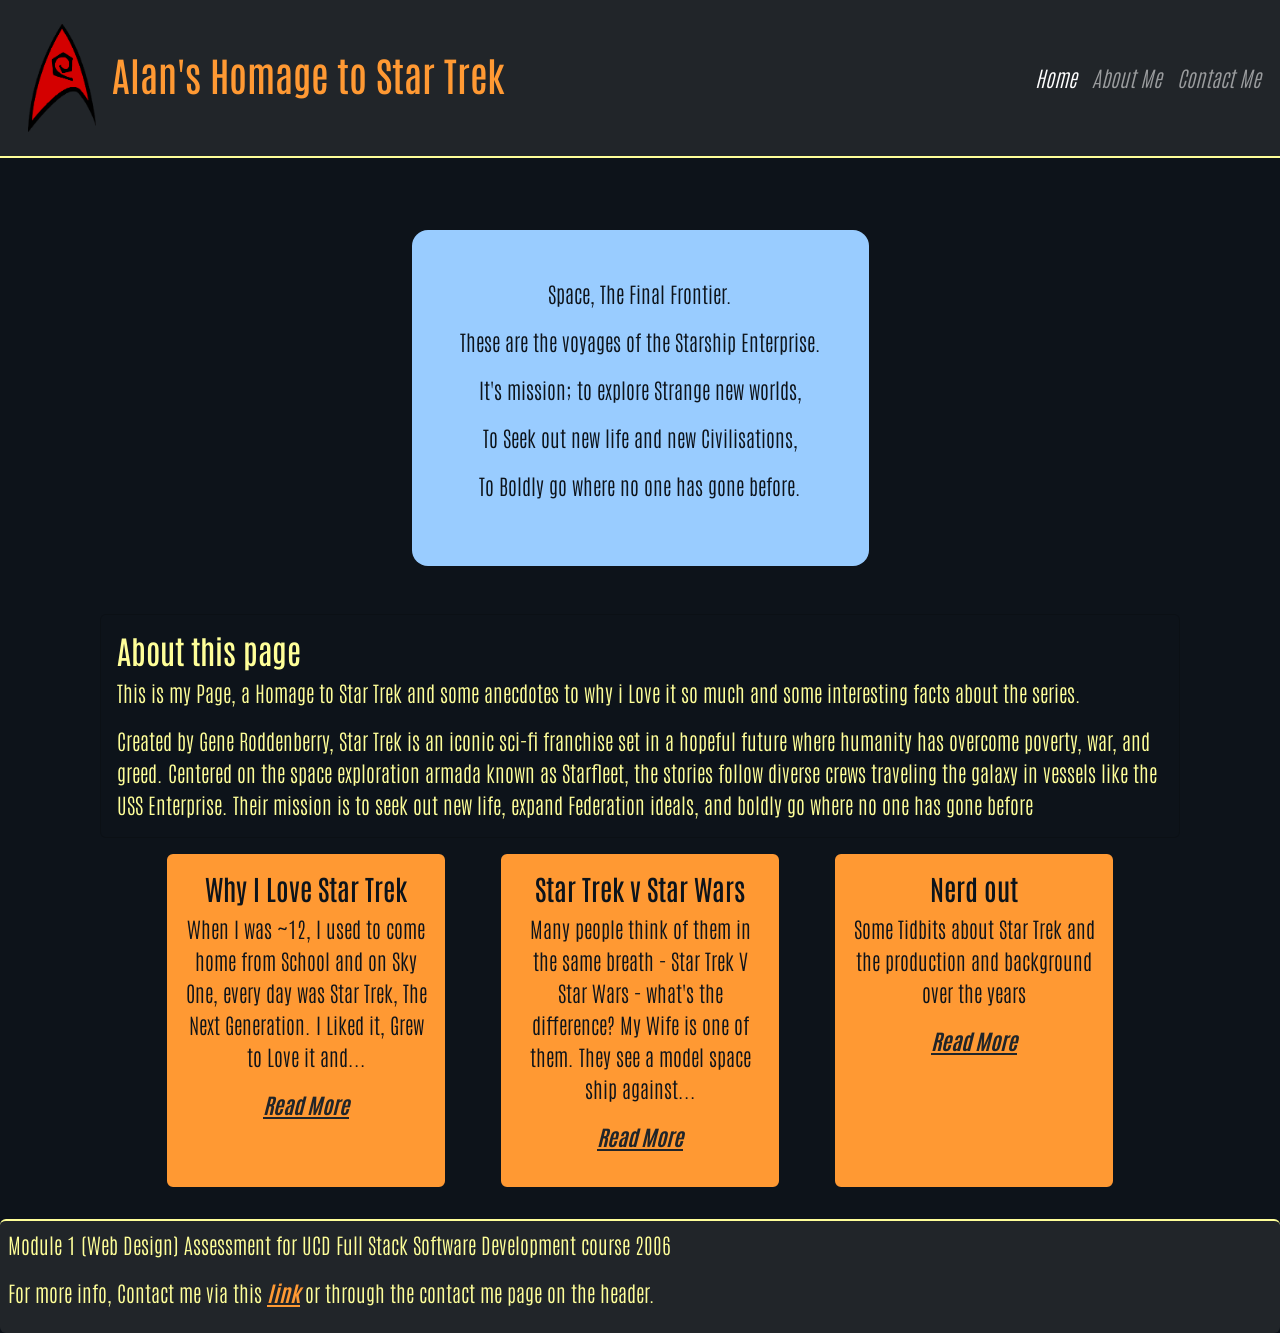
<file: index.html>
<!DOCTYPE html>
<html lang="en">
<head>
    <meta charset="UTF-8">
    <meta name="viewport" content="width=device-width, initial-scale=1.0">
    <meta name="description" content="Home page for Alans Star Trek Homage">
    <title>Alans Homage to Star Trek - Home Page</title>
    <link
      href="https://cdn.jsdelivr.net/npm/bootstrap@5.3.3/dist/css/bootstrap.min.css"
      rel="stylesheet">
    <link href="css/style.css" rel="stylesheet">
</head>
<body>
  <nav class="navbar navbar-expand-lg navbar-dark bg-dark mb-4">
    <div class="container-fluid">
      <a href="index.html">
        <img src="images/Logo.png" alt="Starfleet Engineering Logo" class="headerLogo p-3">
      </a>
      <h1 class="headerTitle">Alan's Homage to Star Trek</h1>
      <button type="button" 
        class="navbar-toggler"
        data-bs-toggle="collapse"
        data-bs-target="#headerNavbar"
        aria-label="Navigation"
        >
        <span class="navbar-toggler-icon"></span>
      </button>
      <div class="collapse navbar-collapse" id="headerNavbar">
        <ul class="navbar-nav ms-auto">
          <li class="nav-item">
            <a class="nav-link active" href="#">Home</a>
          </li>
          <li class="nav-item">
            <a class="nav-link" href="about-me.html">About Me</a>
          </li>
          <li class="nav-item">
            <a class="nav-link" href="contact.html">Contact Me</a>
          </li>
        </ul>
      </div>
    </div>
  </nav>
  <main>
    <!-- This is the Title / Intro Card at the top -->
    <header class="d-flex justify-content-center p-5">
      <div class="text-center rounded-4 p-5 align-center introCard">
        <p>Space, The Final Frontier.</p>
        <p>These are the voyages of the Starship Enterprise.</p>
        <p>It's mission; to explore Strange new worlds,</p>
        <p>To Seek out new life and new Civilisations,</p>
        <p>To Boldly go where no one has gone before.</p>
      </div>
    </header>

    <!-- This is the about part-->
    <section class="d-flex justify-content-center mx-5">
      <div class="card text-start rounded d-block aboutBlock">
        <div class="card-body">
          <h2 class="card-title">About this page</h2>
          <p class="card-text">This is my Page, a Homage to Star Trek and some anecdotes to why i Love it so much and some interesting facts about the series.</p>
          <p class="card-text">Created by Gene Roddenberry, Star Trek is an iconic sci-fi franchise set in a hopeful future where humanity has overcome poverty, war, and greed. Centered on the space exploration armada known as Starfleet, the stories follow diverse crews traveling the galaxy in vessels like the USS Enterprise. Their mission is to seek out new life, expand Federation ideals, and boldly go where no one has gone before</p>
        </div>
      </div>
    </section>

    <!-- Card Section-->
    <section class="mx-5 overflow-hidden">
      <div class="row justify-content-center"> <!-- Row Div-->
        <div class="col-md-3 m-3"> <!-- Col Div -->
          <div class="rounded p-3 text-center h-100 linkCard"> <!-- Card Div-->
            <h3>Why I Love Star Trek</h3>
            <p>
              When I was ~12, I used to come home from School and on Sky One, every day was Star Trek, The Next Generation.
              I Liked it, Grew to Love it and...
            </p>
            <p>
              <a href="card1-Why-I-Love-Star-Trek.html">Read More</a>
            </p>
          </div>
        </div>
        <div class="col-md-3 m-3"> <!-- Col Div -->
          <div class="rounded p-3 text-center h-100 linkCard"> <!-- Card Div-->
            <h3>Star Trek v Star Wars</h3>
            <p>
              Many people think of them in the same breath - Star Trek V Star Wars - what's the difference?  My Wife is one of them.  They see a model space ship against...
            </p>
            <p>
              <a href="card2-StarTrek-v-StarWars.html">Read More</a>
            </p>
          </div>
        </div>
        <div class="col-md-3 m-3"> <!-- Col Div -->
          <div class="rounded p-3 text-center h-100 linkCard"> <!-- Card Div-->
            <h3>Nerd out</h3>
            <p>Some Tidbits about Star Trek and the production and background over the years</p>
            <p>
              <a href="card3-NerdOut.html">Read More</a>
            </p>
          </div>
        </div>
      </div>
    </section>
  </main>
  <footer class="bg-dark rounded p-2 mt-3">
    <p>Module 1 (Web Design) Assessment for UCD Full Stack Software Development course 2006</p>
    <p>For more info, Contact me via this <a href="mailto:alan.pm.curley+ucd@gmail.com" class="footerLink">link</a> or through the <span>contact me</span> page on the header.</p>
  </footer>
  <!-- Bootstrap JS Bundle (required for navbar toggle) -->
  <script src="https://cdn.jsdelivr.net/npm/bootstrap@5.3.3/dist/js/bootstrap.bundle.min.js"></script>
</body>
</html>
</file>
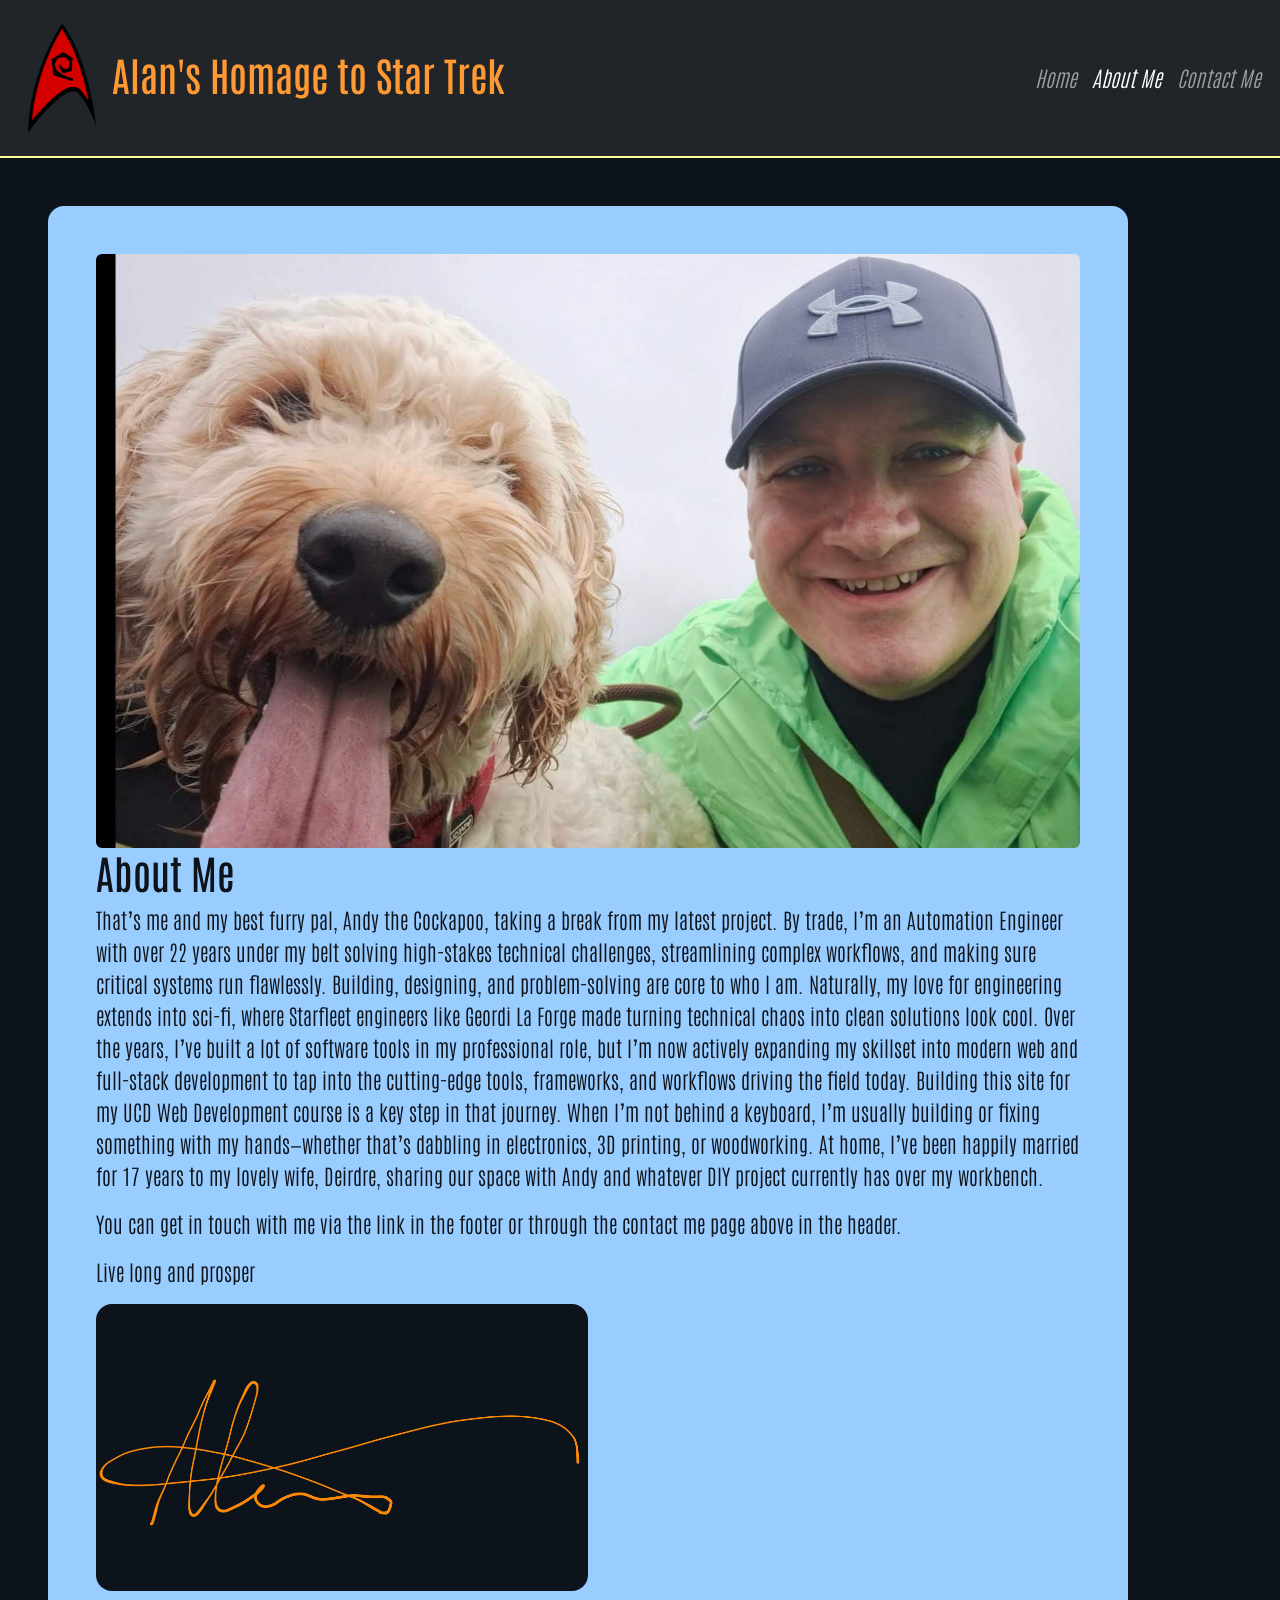
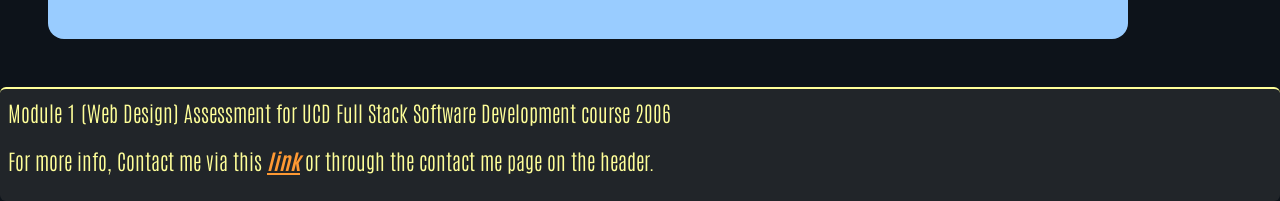
<file: about-me.html>
<!DOCTYPE html>
<html lang="en">
<head>
    <meta charset="UTF-8">
    <meta name="viewport" content="width=device-width, initial-scale=1.0">
    <meta name="description" content="About me section for Alans Star Trek Homage">
    <title>Alans Homage to Star Trek - About Me</title>
    <link
      href="https://cdn.jsdelivr.net/npm/bootstrap@5.3.3/dist/css/bootstrap.min.css"
      rel="stylesheet">
    <link href="css/style.css" rel="stylesheet">
</head>
<body>
<nav class="navbar navbar-expand-lg navbar-dark bg-dark mb-4">
  <div class="container-fluid">
    <a href="index.html">
        <img src="images/Logo.png" alt="Starfleet Engineering Logo" class="headerLogo p-3">
    </a>
    <h1 class="headerTitle">Alan's Homage to Star Trek</h1>
    <button type="button" 
        class="navbar-toggler"
        data-bs-toggle="collapse"
        data-bs-target="#headerNavbar"
        aria-label="Navigation"
        >
        <span class="navbar-toggler-icon"></span>
    </button>
    <div class="collapse navbar-collapse" id="headerNavbar">
      <ul class="navbar-nav ms-auto">
        <li class="nav-item">
          <a class="nav-link" href="index.html">Home</a>
        </li>
        <li class="nav-item">
          <a class="nav-link active" href="#">About Me</a>
        </li>
        <li class="nav-item">
          <a class="nav-link" href="contact.html">Contact Me</a>
        </li>
      </ul>
    </div>
  </div>
</nav>
  <main>
    <article>
        <div class="rounded-4 introCard p-5 m-5">
            <img class="img-fluid rounded" src="images/Alan-n-Andy.jpg" alt="Me with my Fluffy Buddy Andy">
            <h1>About Me</h1>
            <p>
                That’s me and my best furry pal, Andy the Cockapoo, taking a break from my latest project.
                By trade, I’m an Automation Engineer with over 22 years under my belt solving high-stakes technical challenges, streamlining complex workflows, and making sure critical systems run flawlessly. Building, designing, and problem-solving are core to who I am. Naturally, my love for engineering extends into sci-fi, where Starfleet engineers like Geordi La Forge made turning technical chaos into clean solutions look cool.
                Over the years, I’ve built a lot of software tools in my professional role, but I’m now actively expanding my skillset into modern web and full-stack development to tap into the cutting-edge tools, frameworks, and workflows driving the field today. Building this site for my UCD Web Development course is a key step in that journey.
                When I’m not behind a keyboard, I’m usually building or fixing something with my hands—whether that’s dabbling in electronics, 3D printing, or woodworking. At home, I’ve been happily married for 17 years to my lovely wife, Deirdre, sharing our space with Andy and whatever DIY project currently has over my workbench.
            </p>
            <p>You can get in touch with me via the link in the footer or through the contact me page above in the header.</p>
            <p>Live long and prosper</p>
            <img src="images/Alan-signature.jpg" class="w-50 rounded-4" alt="Hand Written Alan for a Personal Touch">
        </div>
    </article>
  </main>
  <footer class="bg-dark rounded p-2 mt-3">
    <p>Module 1 (Web Design) Assessment for UCD Full Stack Software Development course 2006</p>
    <p>For more info, Contact me via this <a href="mailto:alan.pm.curley+ucd@gmail.com" class="footerLink">link</a> or through the <span>contact me</span> page on the header.</p>
  </footer>
  <!-- Bootstrap JS Bundle (required for navbar toggle) -->
  <script src="https://cdn.jsdelivr.net/npm/bootstrap@5.3.3/dist/js/bootstrap.bundle.min.js"></script>
</body>
</html>
</file>
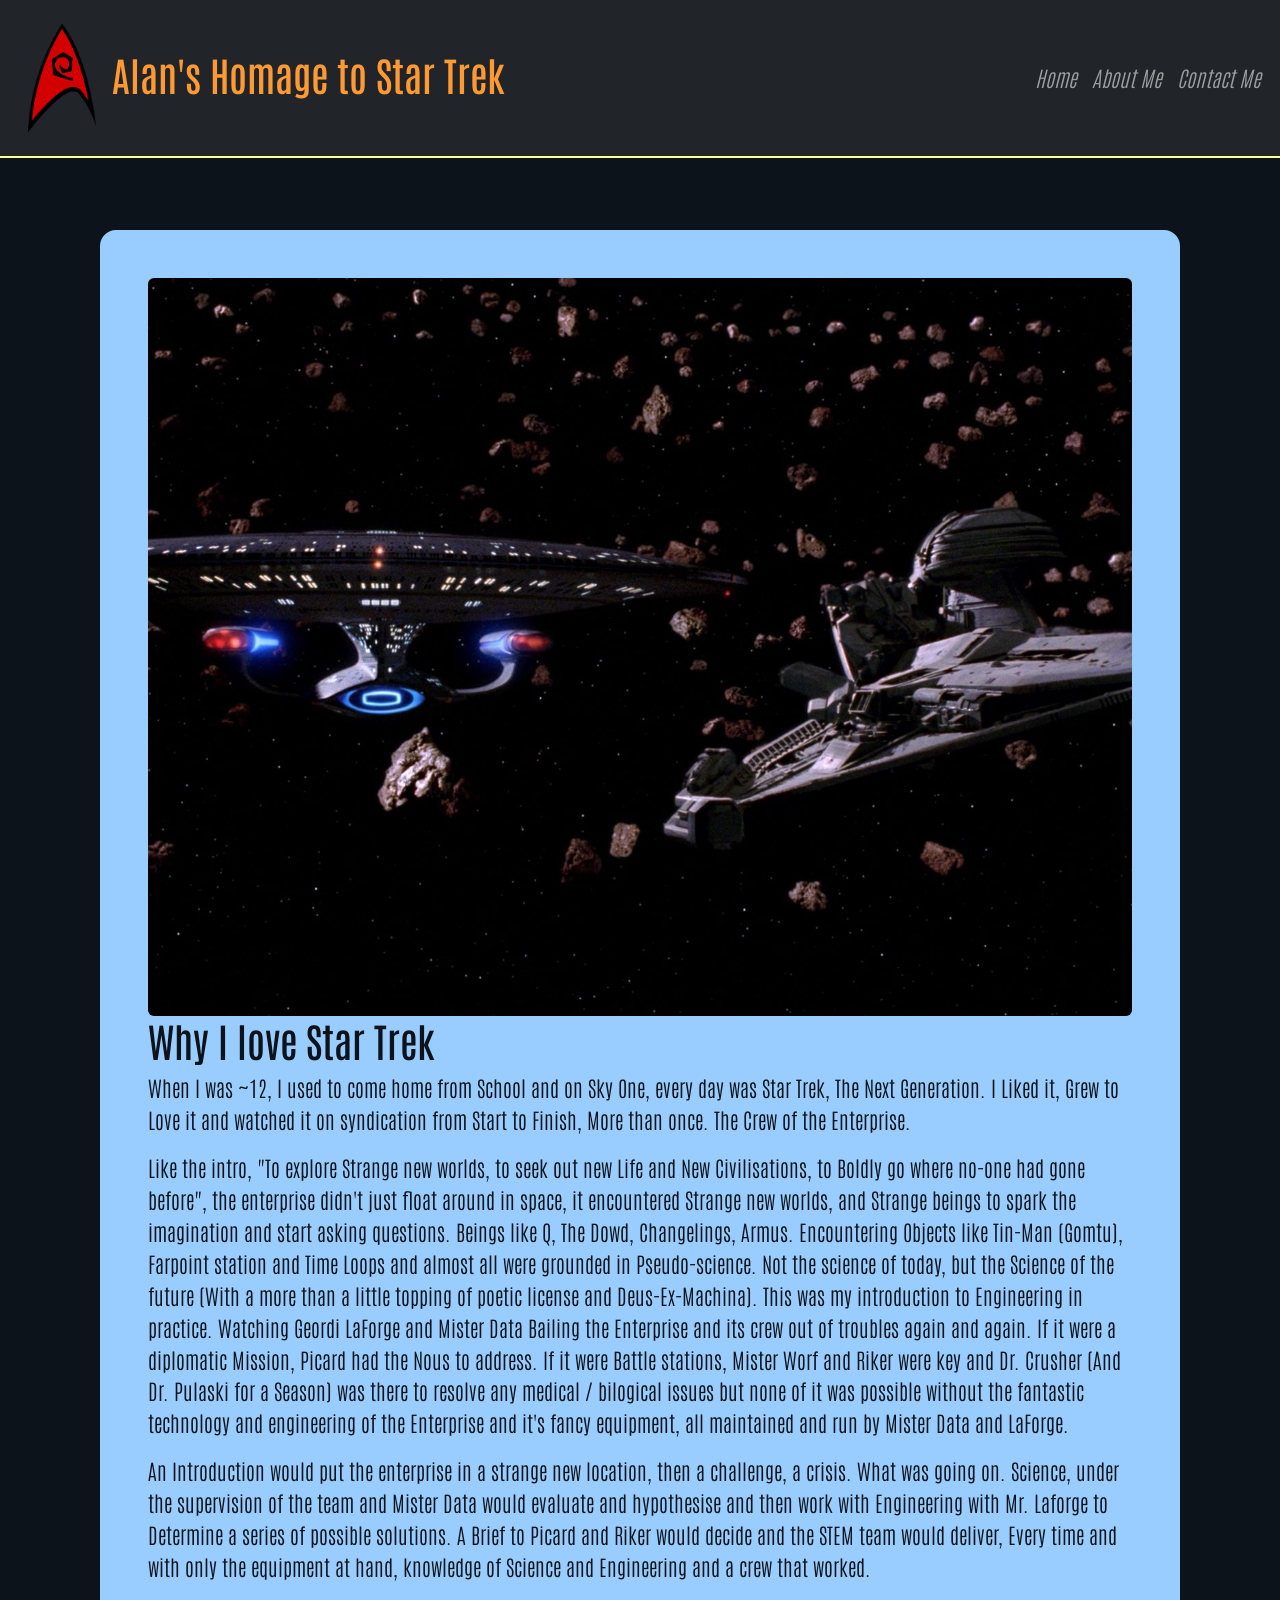
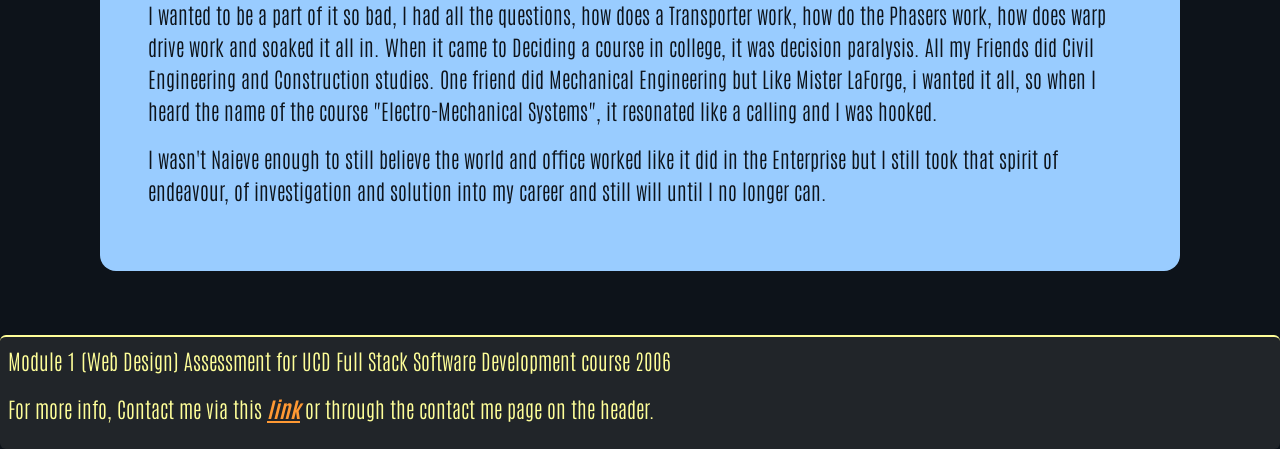
<file: card1-Why-I-Love-Star-Trek.html>
<!DOCTYPE html>
<html lang="en">
<head>
    <meta charset="UTF-8">
    <meta name="viewport" content="width=device-width, initial-scale=1.0">
    <meta name="description" content="Why i Love Star Trek section for Alans Star Trek Homage">
    <title>Alans Homage to Star Trek - Why I love Star Trek</title>
    <link
      href="https://cdn.jsdelivr.net/npm/bootstrap@5.3.3/dist/css/bootstrap.min.css"
      rel="stylesheet">
    <link href="css/style.css" rel="stylesheet">
</head>
<body>
<nav class="navbar navbar-expand-lg navbar-dark bg-dark mb-4">
  <div class="container-fluid">
    <a href="index.html">
        <img src="images/Logo.png" alt="Starfleet Engineering Logo" class="headerLogo p-3">
    </a>
    <h1 class="headerTitle">Alan's Homage to Star Trek</h1>
    <button type="button" 
      class="navbar-toggler"
      data-bs-toggle="collapse"
      data-bs-target="#headerNavbar"
      aria-label="Navigation"
      >
      <span class="navbar-toggler-icon"></span>
    </button>
    <div class="collapse navbar-collapse" id="headerNavbar">
      <ul class="navbar-nav ms-auto">
        <li class="nav-item">
          <a class="nav-link" href="index.html">Home</a>
        </li>
        <li class="nav-item">
          <a class="nav-link" href="about-me.html">About Me</a>
        </li>
        <li class="nav-item">
          <a class="nav-link" href="contact.html">Contact Me</a>
        </li>
      </ul>
    </div>
  </div>
</nav>
  <main>
    <article class="d-flex justify-content-center">
      <div class="rounded-4 introCard p-5 m-5">
        <img class="img-fluid rounded" src="images/TNG-S3E6-55.jpg" alt="enterprise over promellian vessel">
        <h1>Why I love Star Trek</h1>
        <p>
            When I was ~12, I used to come home from School and on Sky One, every day was Star Trek, The Next Generation.
            I Liked it, Grew to Love it and watched it on syndication from Start to Finish, More than once.
            The Crew of the Enterprise.
        </p>
        <p>
            Like the intro, "To explore Strange new worlds, to seek out new Life and New Civilisations, to Boldly go where no-one had gone before", the enterprise didn't just float around in space, it encountered Strange new worlds, and Strange beings to spark the imagination and start asking questions.
            Beings like Q, The Dowd, Changelings, Armus.  Encountering Objects like Tin-Man (Gomtu), Farpoint station and Time Loops and almost all were grounded in Pseudo-science.  Not the science of today, but the Science of the future (With a more than a little topping of poetic license and Deus-Ex-Machina).
            This was my introduction to Engineering in practice. Watching Geordi LaForge and Mister Data Bailing the Enterprise and its crew out of troubles again and again.
            If it were a diplomatic Mission, Picard had the Nous to address.  If it were Battle stations, Mister Worf and Riker were key and Dr. Crusher (And Dr. Pulaski for a Season) was there to resolve any medical / bilogical issues but none of it was possible without the fantastic technology and engineering of the Enterprise and it's fancy equipment, all maintained and run by Mister Data and LaForge.</p>
        <p>
            An Introduction would put the enterprise in a strange new location, then a challenge, a crisis.  What was going on.  Science, under the supervision of the team and Mister Data would evaluate and hypothesise and then work with Engineering with Mr. Laforge to Determine a series of possible solutions.
            A Brief to Picard and Riker would decide and the STEM team would deliver, Every time and with only the equipment at hand, knowledge of Science and Engineering and a crew that worked.</p>
        <p>
            I wanted to be a part of it so bad, I had all the questions, how does a Transporter work, how do the Phasers work, how does warp drive work and soaked it all in.  When it came to Deciding a course in college, it was decision paralysis.  All my Friends did Civil Engineering and Construction studies.  One friend did Mechanical Engineering but Like Mister LaForge, i wanted it all, so when I heard the name of the course "Electro-Mechanical Systems", it resonated like a calling and I was hooked.
        </p>
        <p>
            I wasn't Naieve enough to still believe the world and office worked like it did in the Enterprise but I still took that spirit of endeavour, of investigation and solution into my career and still will until I no longer can.
        </p>
      </div>
    </article>
  </main>
  <footer class="bg-dark rounded p-2 mt-3">
    <p>Module 1 (Web Design) Assessment for UCD Full Stack Software Development course 2006</p>
    <p>For more info, Contact me via this <a href="mailto:alan.pm.curley+ucd@gmail.com" class="footerLink">link</a> or through the <span>contact me</span> page on the header.</p>
  </footer>
  <!-- Bootstrap JS Bundle (required for navbar toggle) -->
  <script src="https://cdn.jsdelivr.net/npm/bootstrap@5.3.3/dist/js/bootstrap.bundle.min.js"></script>
</body>
</html>
</file>
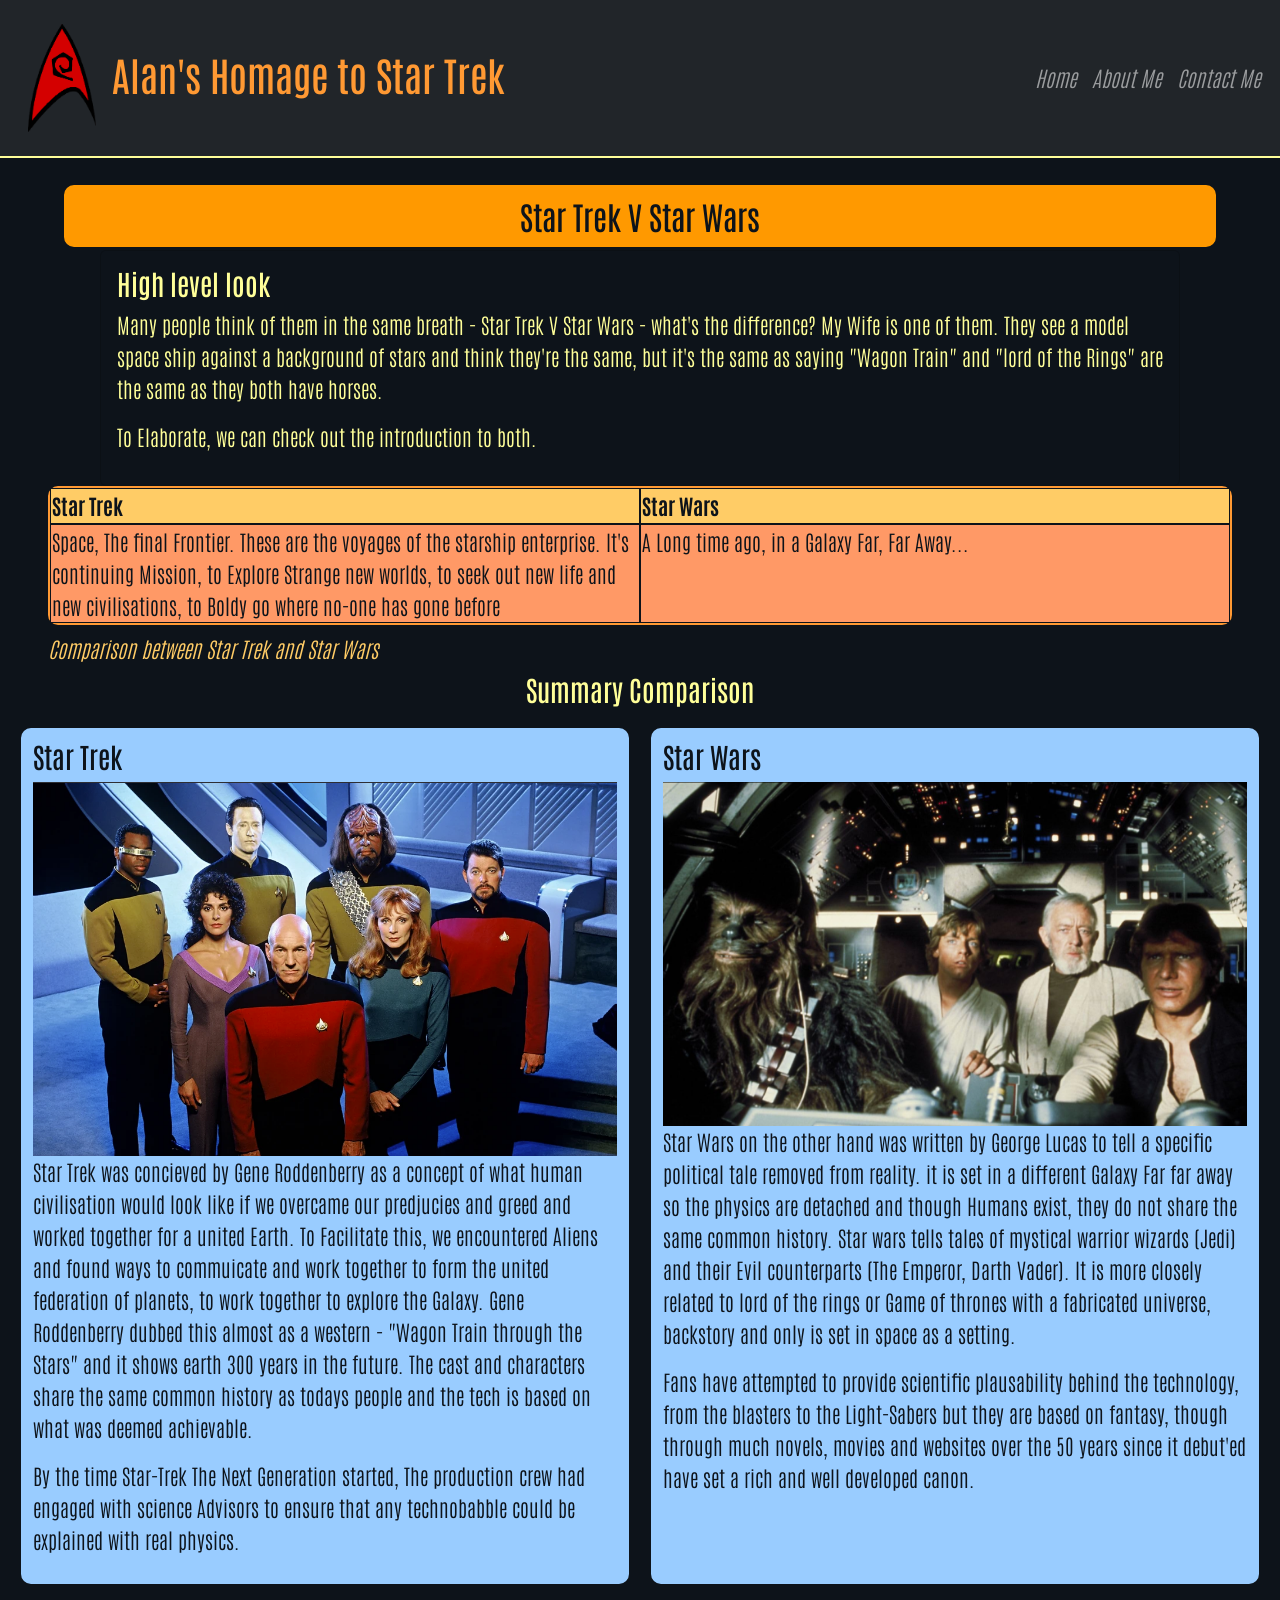
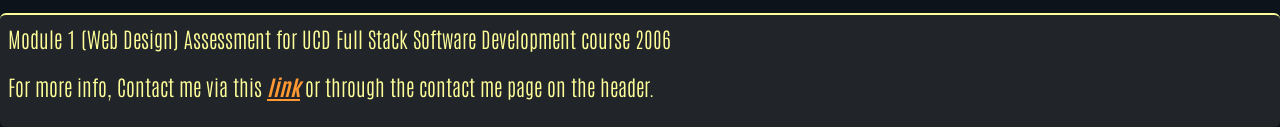
<file: card2-StarTrek-v-StarWars.html>
<!DOCTYPE html>
<html lang="en">
<head>
    <meta charset="UTF-8">
    <meta name="viewport" content="width=device-width, initial-scale=1.0">
    <meta name="description" content="Star Wars v Star Trek section for Alans Star Trek Homage">
    <title>Alans Homage to Star Trek - Star Trek v Star Wars</title>
    <link
      href="https://cdn.jsdelivr.net/npm/bootstrap@5.3.3/dist/css/bootstrap.min.css"
      rel="stylesheet">
    <link href="css/style.css" rel="stylesheet">
</head>
<body>
  <nav class="navbar navbar-expand-lg navbar-dark bg-dark mb-4">
    <div class="container-fluid">
      <a href="index.html">
        <img src="images/Logo.png" alt="Starfleet Engineering Logo" class="headerLogo p-3">
      </a>
      <h1 class="headerTitle">Alan's Homage to Star Trek</h1>
      <button type="button" 
        class="navbar-toggler"
        data-bs-toggle="collapse"
        data-bs-target="#headerNavbar"
        aria-label="Navigation"
        >
        <span class="navbar-toggler-icon"></span>
      </button>
      <div class="collapse navbar-collapse" id="headerNavbar">
        <ul class="navbar-nav ms-auto">
          <li class="nav-item">
            <a class="nav-link" href="index.html">Home</a>
          </li>
          <li class="nav-item">
            <a class="nav-link" href="about-me.html">About Me</a>
          </li>
          <li class="nav-item">
            <a class="nav-link" href="contact.html">Contact Me</a>
          </li>
        </ul>
      </div>
    </div>
  </nav>
  <main>
    <!-- The Lecturer delivering the live sessions (Yoni Lavi https://github.com/yoniLavi) had recommended that we practice Flex and/or Grid
     as part of this assessment.  It was afterwards, we noticed the requirements for this was updated to remove Flex and CSS Grid references 
     so I am keeping this section as a Flex layout for practice and to display knowledge of the topic
     Alan Curley
     2026-07-22  -->
    <article>
      <div class="d-flex justify-content-center">
        <h2 class="articleheader">Star Trek V Star Wars</h2>
      </div>
      <section class="mx-5">
        <div class="d-flex justify-content-center">
          <div class="card text-start rounded d-block aboutBlock">
            <div class="card-body">
              <h3>High level look</h3>
              <p>
                  Many people think of them in the same breath - Star Trek V Star Wars - what's the difference?  My Wife is one of them.  They see a model space ship against a background of stars and think they're the same, but it's the same as saying "Wagon Train" and "lord of the Rings" are the same as they both have horses.
              </p>
              <p>
                To Elaborate, we can check out the introduction to both.
              </p>
            </div>
          </div>
        </div>
        <table>
            <caption>
                Comparison between Star Trek and Star Wars
            </caption>
            <thead>
                <tr>
                    <th scope="col">Star Trek</th>
                    <th scope="col">Star Wars</th>
                </tr>
            </thead>
            <tbody>
            <tr>
              <td>Space, The final Frontier. These are the voyages of the starship enterprise. It's continuing Mission, to Explore Strange new worlds, to seek out new life and new civilisations, to Boldy go where no-one has gone before</td>
              <td>A Long time ago, in a Galaxy Far, Far Away...</td>
            </tr>
            </tbody>
        </table>
      </section>
      <section class=" mx-2">
        <div class="d-flex justify-content-center">
          <h3>Summary Comparison</h3>
        </div>
        <div class="comparison">
          <div class="compareCard">
            <h3>Star Trek</h3>
            <img src="images/TNG-Crew.png" alt="Star Trek The Next Generation Crew - Heroes" class="compareImage">
            <p>
              Star Trek was concieved by Gene Roddenberry as a concept of what human civilisation would look like if we overcame our predjucies and greed and worked together for a united Earth. To Facilitate this, we encountered Aliens and found ways to commuicate and work together to form the united federation of planets, to work together to explore the Galaxy.
              Gene Roddenberry dubbed this almost as a western - "Wagon Train through the Stars" and it shows earth 300 years in the future. The cast and characters share the same common history as todays people and the tech is based on what was deemed achievable.
            </p>
            <p>
                By the time Star-Trek The Next Generation started, The production crew had engaged with science Advisors to ensure that any technobabble could be explained with real physics.
            </p>
          </div>
          <div class="compareCard">
            <h3>Star Wars</h3>
            <img src="images/millenium-falcon-crew.png" alt="Star Wars millenium falcon crew - Cowboys" class="compareImage">
            <p>
              Star Wars on the other hand was written by George Lucas to tell a specific political tale removed from reality. it is set in a different Galaxy Far far away so the physics are detached and though Humans exist, they do not share the same common history. Star wars tells tales of mystical warrior wizards (Jedi) and their Evil counterparts (The Emperor, Darth Vader).
              It is more closely related to lord of the rings or Game of thrones with a fabricated universe, backstory and only is set in space as a setting.
            </p>
            <p>
                Fans have attempted to provide scientific plausability behind the technology, from the blasters to the Light-Sabers but they are based on fantasy, though through much novels, movies and websites over the 50 years since it debut'ed have set a rich and well developed canon.
            </p>
          </div>
        </div>
      </section>
    </article>

  </main>
  <footer class="bg-dark rounded p-2 mt-3">
    <p>Module 1 (Web Design) Assessment for UCD Full Stack Software Development course 2006</p>
    <p>For more info, Contact me via this <a href="mailto:alan.pm.curley+ucd@gmail.com" class="footerLink">link</a> or through the <span>contact me</span> page on the header.</p>
  </footer>
  <!-- Bootstrap JS Bundle (required for navbar toggle) -->
  <script src="https://cdn.jsdelivr.net/npm/bootstrap@5.3.3/dist/js/bootstrap.bundle.min.js"></script>
</body>
</html>
</file>
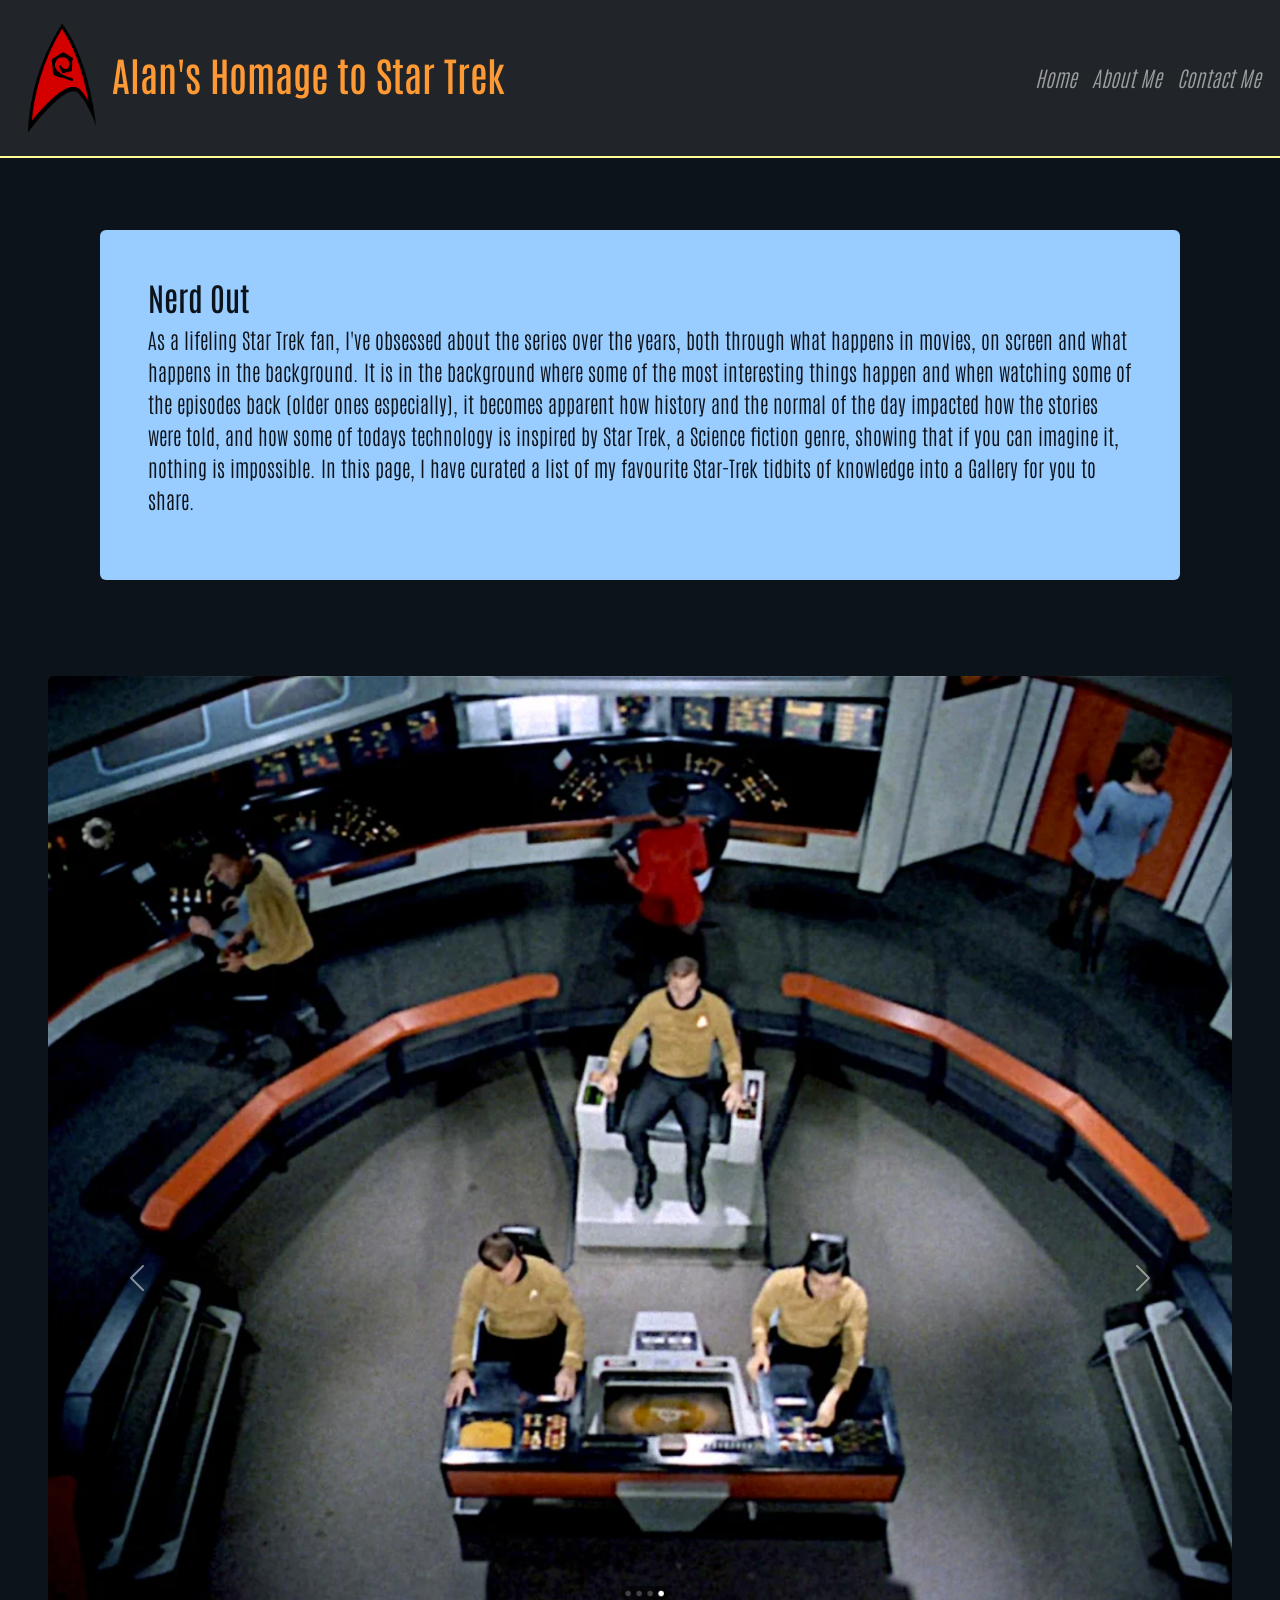
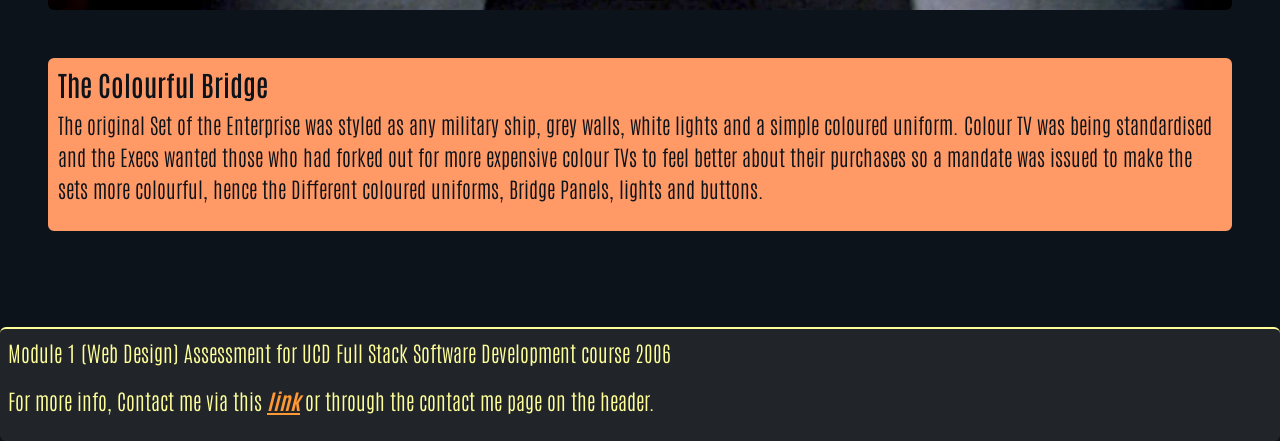
<file: card3-NerdOut.html>
<!DOCTYPE html>
<html lang="en">
<head>
    <meta charset="UTF-8">
    <meta name="viewport" content="width=device-width, initial-scale=1.0">
    <meta name="description" content="Nerd out, collestion of tidbits section for Alans Star Trek Homage">
    <title>Alans Homage to Star Trek - Nerd out</title>
    <link
      href="https://cdn.jsdelivr.net/npm/bootstrap@5.3.3/dist/css/bootstrap.min.css"
      rel="stylesheet">
    <link href="css/style.css" rel="stylesheet">
</head>
<body>
  <nav class="navbar navbar-expand-lg navbar-dark bg-dark mb-4">
    <div class="container-fluid">
      <a href="index.html">
        <img src="images/Logo.png" alt="Starfleet Engineering Logo" class="headerLogo p-3">
      </a>
      <h1 class="headerTitle">Alan's Homage to Star Trek</h1>
      <button type="button" 
          class="navbar-toggler"
          data-bs-toggle="collapse"
          data-bs-target="#headerNavbar"
          aria-label="Navigation"
          >
          <span class="navbar-toggler-icon"></span>
      </button>
      <div class="collapse navbar-collapse" id="headerNavbar">
          <ul class="navbar-nav ms-auto">
            <li class="nav-item">
                <a class="nav-link" href="index.html">Home</a>
            </li>
            <li class="nav-item">
                <a class="nav-link" href="#">About Me</a>
            </li>
            <li class="nav-item">
                <a class="nav-link" href="contact.html">Contact Me</a>
            </li>
          </ul>
      </div>
    </div>
  </nav>
  <main>
    <header class="d-flex justify-content-center">
      <div class="rounded introCard p-5 m-5">
        <h2>Nerd Out</h2>
        <p>
          As a lifeling Star Trek fan, I've obsessed about the series over the years, both through what happens in movies, on screen and what happens in the background.  It is in the background where some of the most interesting things happen and when watching some of the episodes back (older ones especially), it becomes apparent how history and the normal of the day impacted how the stories were told, and how some of todays technology is inspired by Star Trek, a Science fiction genre, showing that if you can imagine it, nothing is impossible.
          In this page, I have curated a list of my favourite Star-Trek tidbits of knowledge into a Gallery for you to share.
        </p>
      </div>
    </header>
    <article>
      <div id="tidbitsCarousel" class="carousel slide m-5" data-bs-ride="carousel">
        <div class="carousel-inner">
          <div class="carousel-item active">
            <img src="images/Colourful-Bridge.png" class="d-block rounded w-100" alt="Colourful Enterprise Bridge">
            <div class="dataCard rounded p-2 my-5">
              <h3>The Colourful Bridge</h3>
              <p>The original Set of the Enterprise was styled as any military ship, grey walls, white lights and a simple coloured uniform.  Colour TV was being standardised and the Execs wanted those who had forked out for more expensive colour TVs to feel better about their purchases so a mandate was issued to make the sets more colourful, hence the Different coloured uniforms, Bridge Panels, lights and buttons.</p>
            </div>
          </div>
          <div class="carousel-item">
            <img src="images/Self_sealing_stem_bolt_pic.png" class="d-block rounded w-100" alt="A Self-sealing Stem Bolt">
            <div class="dataCard rounded p-2 my-5">
              <h3>Self Sealing Stem Bolts</h3>
              <p>Used, again as a plot device during an episode of Star-trek Deep Space nine called "Progress" as a comodity to be traded and even a prop was developed for the device, but nobody knows what they actually are, though they have popped up repeatedly in other series, almost as an in-joke.</p>
            </div>
          </div>
          <div class="carousel-item">
            <img src="images/Startrek-Transporter.png" class="d-block rounded w-100" alt="Transporter from Star Trek">
            <div class="dataCard rounded p-2 my-5">
              <h3>Transporter Accident</h3>
              <p>As the first episodes were aired, the budget had not been assigned to build the Shuttlecraft Prop.  To Counter this for the first episodes, the crew used a "Transporter", a magical device that could "Beam" the crew from ship to planet using cheap special effects instead of an expensive prop.  One episode (The Enemy Within) included a crew Member stranded on a planet about to Freeze while the crew tried fixing the transporter and no mention was made to Justsend a shuttle that would have saved him pretty quickly.</p>
            </div>
          </div>
          <div class="carousel-item">
            <img src="images/Mad-men.png" class="d-block rounded w-100" alt="1960s Board room">
            <div class="dataCard rounded p-2 my-5">
              <h3>Product of the Era</h3>
              <p>Star Trek; the original Series, ran from 1966 to 1969, ending before man had set foot on the moon.
                This was before the Viking probes landed on mars when we didn't know for certain that there weren't little green men on mars.
                This was an age of Studio Execs who had specific demands that shaped the Star Trek we knew today.  These demands can be seen significntly today.

                A Pilot Episode "The Cage" was released before the Series was approved for production.
                The footage for this pilot was used extensively in the Season 1 double episode "the Menagerie" and the differences in style and structure are evident.  Most of these were a result of Exec interferences.</p>
            </div>
          </div>
          <div class="carousel-item">
            <img src="images/TOS-Crew-Laughing.png" class="d-block rounded w-100" alt="Transporter from Star Trek">
            <div class="dataCard rounded p-2 my-5">
              <h3>Story Interference</h3>
              <p>The Studio had one significant Constraint when developing the Original Series - "The Status Quo must be maintained"
                This was because they wanted to run the episodes in any order they chose, whenever they wanted and people could tune in and watch without having missed anything in other episodes.
                This lead to extremely limited Character constraint and many story lines ruined.

                In the episode "For the world is Hollow and I have touched the Sky" - Dr. McCoy is diagnosed with a mortal illness that he has to stay on a planet where he has contracted the illness.
                To maintain the Status Quo, Kirk (Not a scientist or Doctor) develops a Miracle Cure to completely change the ending for the status quo.

                In the Episode "The Apple" The crew of the enterprise encounter a race of innocent child-like beings who are being 'Ruled' by a computer ruler.
                At the end of the episide, Kirk disobeys the non interference prime directive and destroys the computer before telling the people (who don't know how to rule themselves and are full of sorrow at the end of their civilisation) that they are to Celebrate, they are all free, before Setting off to the stars on the starship for another episode.
              </p>
            </div>
          </div>
          <div class="carousel-item">
              <img src="images/Heisenberg-cropped.png" class="d-block rounded w-100" alt="heisenberg (the scientist) with some famous equations">
              <div class="dataCard rounded p-2 my-5">
                <h3>Heisenberg Compensators</h3>
                <p>Heisenbergs Uncertainty Principle states how you cannot measure the exact location and Speed of a particle at the same time.  Once you measure one, the other becomes fuzzy.  This is a big hindrance to a Transporter, which "Teleports" people and equipment instantaneously across space across a beam, one atom at a time.
                  The answer was to refer to a fictional device called a "Heisenberg compensator" during episedes where the transporter would malfuntion, but the device was simply a plot device and nobody had a clue how it would work.
                  The Special effects team would get calls asking "How does the Heisenberg Compensators work?" and they would answer "They work Just fine, thank you"
                </p>
              </div>
          </div>
          <div class="carousel-item">
              <img src="images/Geordi-Engineering.png" class="d-block rounded w-100" alt="Geordi working with Data in Engineering on the Enterprise">
              <div class="dataCard rounded p-2 my-5">
                <h3>Ultimate Engineering Fix</h3>
                <p>When the Enterprise is in trouble and things aren't working, Geordi LaForge can often be found mentioning how he needs to "reconfigure the power couplings" as a fix.  This is used often in the show, in battle or during investigations.
                  Reading between the lines, this is a fancy way of saying "Turn it off and on again"
                </p>
              </div>
          </div>
          <div class="carousel-item">
              <img src="images/Enterprise-crew.png" class="d-block rounded w-100" alt="Crew of Original Enterprise showing gender inequality">
              <div class="dataCard rounded p-1">
                <h3>Sexism in plain view</h3>
                <p>In the Pilot, the enterprise was captained by Captain Christopher Pike and Second in Command was 'Number 1', Una chin Rilley.
Execs (and the test audiences to be fair) did not gel with the idea of a woman in power so she was written out of the cast.  Only three women were on the crew as a staple, Yeoman Janice Rand, Nurse Christine Chapel and the 'Comms Officer' (receptionist) Nyota Uhura, also the only person of non-european descent.</p>
              </div>
          </div>
          <button class="carousel-control-prev" type="button" data-bs-target="#tidbitsCarousel" data-bs-slide="prev">
            <span class="carousel-control-prev-icon" aria-hidden="true"></span>
            <span class="visually-hidden">Previous</span>
          </button>
          <button class="carousel-control-next" type="button" data-bs-target="#tidbitsCarousel" data-bs-slide="next">
            <span class="carousel-control-next-icon" aria-hidden="true"></span>
            <span class="visually-hidden">Next</span>
          </button>
        </div>
      </div>
    </article>

  </main>
  <footer class="bg-dark rounded p-2 mt-3">
    <p>Module 1 (Web Design) Assessment for UCD Full Stack Software Development course 2006</p>
    <p>For more info, Contact me via this <a href="mailto:alan.pm.curley+ucd@gmail.com" class="footerLink">link</a> or through the <span>contact me</span> page on the header.</p>
  </footer>
  <script src="https://cdn.jsdelivr.net/npm/bootstrap@5.0.2/dist/js/bootstrap.bundle.min.js" integrity="sha384-MrcW6ZMFYlzcLA8Nl+NtUVF0sA7MsXsP1UyJoMp4YLEuNSfAP+JcXn/tWtIaxVXM" crossorigin="anonymous"></script>
</body>
</html>
</file>
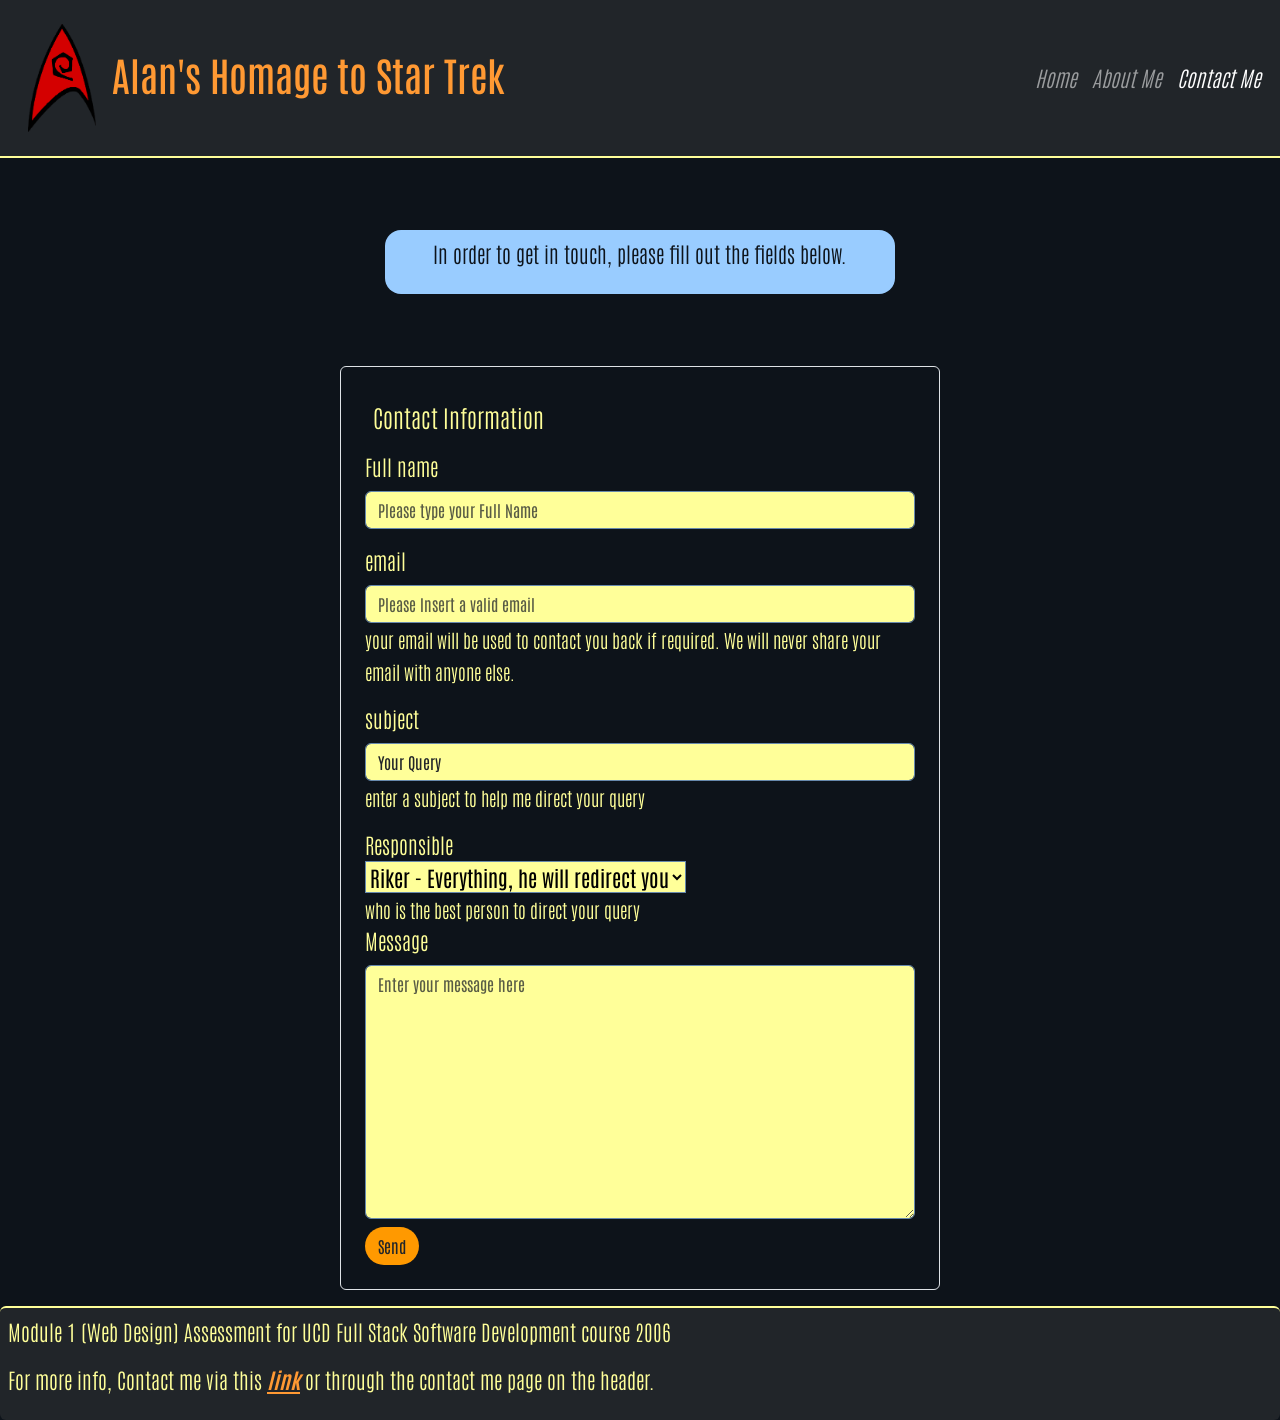
<file: contact.html>
<!DOCTYPE html>
<html lang="en">
<head>
    <meta charset="UTF-8">
    <meta name="viewport" content="width=device-width, initial-scale=1.0">
    <meta name="description" content="Contact me section for Alans Star Trek Homage">
    <title>Alans Homage to Star Trek - Contact Me</title>
    <link
      href="https://cdn.jsdelivr.net/npm/bootstrap@5.3.3/dist/css/bootstrap.min.css"
      rel="stylesheet">
    <link href="css/style.css" rel="stylesheet">
</head>
<body>
  <nav class="navbar navbar-expand-lg navbar-dark bg-dark mb-4">
    <div class="container-fluid">
      <a href="index.html">
        <img src="images/Logo.png" alt="Starfleet Engineering Logo" class="headerLogo p-3">
      </a>
      <h1 class="headerTitle">Alan's Homage to Star Trek</h1>
      <button type="button" 
        class="navbar-toggler"
        data-bs-toggle="collapse"
        data-bs-target="#headerNavbar"
        aria-label="Navigation"
        >
        <span class="navbar-toggler-icon"></span>
      </button>
      <div class="collapse navbar-collapse" id="headerNavbar">
        <ul class="navbar-nav ms-auto">
          <li class="nav-item">
            <a class="nav-link" href="index.html">Home</a>
          </li>
          <li class="nav-item">
            <a class="nav-link" href="about-me.html">About Me</a>
          </li>
          <li class="nav-item">
            <a class="nav-link active" href="#">Contact Me</a>
          </li>
        </ul>
      </div>
    </div>
  </nav>
  <main>
    <div class="d-flex justify-content-center">
      <div class="rounded-4 introCard py-2 px-5 m-5">
          <p>
              In order to get in touch, please fill out the fields below.
          </p>
      </div>
    </div>
    <form
      method="POST"
      action="https://echo.free.beeceptor.com"
      class="p-4 border rounded mx-auto mt-4 contactForm">

      <fieldset class="form-group">
        <legend class="p-2">Contact Information</legend>

        <div class="mb-3">
          <label for="fullName" class="form-label">Full name</label>
          <input
            class="form-control inputData"
            type="text"
            id="fullName"
            name="fullname"
            placeholder="Please type your Full Name"
            required>
        </div>

        <div class="mb-3">
          <label for="email" class="form-label">email</label>
          <input
            type="email"
            class="form-control inputData"
            id="email"
            name="email"
            placeholder="Please Insert a valid email"
            aria-describedby="emailHelp"
            required
          >
          <small id="emailHelp">your email will be used to contact you back if required.
            We will never share your email with anyone else.</small>
        </div>

        <div class="mb-3">
          <label for="subject" class="form-label">subject</label>
          <input
            type="text"
            class="form-control inputData"
            id="subject"
            name="subject"
            placeholder="What are you contacting about?"
            value="Your Query"
            aria-describedby="subjectHelp"
            required
          >
          <small id="subjectHelp">
            enter a subject to help me direct your query
        </small>
        </div>
        <div>
            <label for="responsible">Responsible</label>
            <div>
                <select
                    name="whosResponsible"
                    class="inputData"
                    id="responsible"
                    aria-describedby="responsibleHelp">
                    <option value="Riker">Riker - Everything, he will redirect you</option>
                    <option value="Picard">Picard - Management</option>
                    <option value="Worf">Worf - Legal Matters</option>
                    <option value="Geordi">Geordi - Engineering</option>
                    <option value="Mister Data">Mister Data - Information Queries </option>
                </select>
            </div>
            <small id="responsibleHelp">who is the best person to direct your query</small>
        </div>

        <label for="message" class="form-label">Message</label>
        <textarea
          id="message"
          name="message"
          class="form-control inputData"
          placeholder="Enter your message here"
          rows="10"
          required
        ></textarea>
      </fieldset>

      <button type="submit" class="btn mt-2 rounded-pill sendButton">Send</button>
    </form>
  </main>
  <footer class="bg-dark rounded p-2 mt-3">
    <p>Module 1 (Web Design) Assessment for UCD Full Stack Software Development course 2006</p>
    <p>For more info, Contact me via this <a href="mailto:alan.pm.curley+ucd@gmail.com" class="footerLink">link</a> or through the <span>contact me</span> page on the header.</p>
  </footer>
  <!-- Bootstrap JS Bundle (required for navbar toggle) -->
  <script src="https://cdn.jsdelivr.net/npm/bootstrap@5.3.3/dist/js/bootstrap.bundle.min.js"></script>
</body>
</html>
</file>
<file: css/style.css>
@import url('https://fonts.googleapis.com/css2?family=Antonio:wght@100..700&display=swap');

body,
.aboutBlock{
    font-family: Antonio, Arial, Helvetica, sans-serif;
    font-size: 16pt;
    font-weight: 140;
    color: #FFFF99;
    background-color: #0D131A;
}
.aboutBlock{
    max-width: 120ch;
}

a{
    color: #212529;
    font-weight: bold;
    font-style: italic;
}



header,
footer{
    color: #FFFF99;
}

footer{
    border-top: solid 2px #FFFF99;
}
.headerTitle{
color: #FF9933;
}

.headerLogo{
max-width: 100px;
}

.navbar{
    border-bottom: solid 2px #ffff99;
}

.introCard{
    background-color: #99CCFF;
    color: #0D131A;
    max-width: 120ch;
}

.linkCard{
    background-color: #FF9933;
    color: #0D131A;
    border: 2px solid #FF9933;
}
a.footerLink:link{
    color:#FF9933
}

a.footerLink:hover{
    color:#993300
}

/* Section for Card 2 */
table{
    border-collapse: separate;
    border: 2px solid #FF9933 ;
    width: 100%;
    border-spacing: 0;
    border-radius: 10px;

}
tr{
    display: flex;
    width: 100%;
}

th, td{
    flex:1;
    text-align: left;
    border: 1px solid #0D131A;
}
td{
     background-color: #FF9966;
     color: #0D131A;
}   
th{
     background-color: #FFCC66;
     color: #0D131A;
}   

caption{
    caption-side: bottom;
    font-style: italic;
    color: #FFCC66;
}

/* Comparison cards for Card 2*/
.comparison{
    display: flex;
    padding: 10px;
    justify-content: space-between;
    gap: 1rem;
}

.compareCard{
    flex: 2;
    padding: 10px;
    margin: 3px;
    background-color: #99CCFF;
    color: #0D131A;
    border: 2px solid #99CCFF;
    border-radius: 10px;
}

.articleheader{
    padding: 10px;
    margin: 3px;
    background-color: #FF9900;
    color: #0D131A;
    border: 2px solid #FF9900;
    border-radius: 10px;
    width: 90%;
    text-align: center;
}

.compareImage{
    max-width: 100%;
}

/* Data Card on Slide show */
.dataCard{
    background-color: #FF9966;
    border: 2px solid #FF9966;
    color: #0D131A;
}

/*Styles specifically for the 'About me' page*/
.aboutPara{
    max-width: 120ch;
}

/* Contact Form Styles */
.inputData{
    background-color: #ffff99;
    border: 1px solid #6789ac;
}

.contactForm{
    max-width: 600px;
}
.sendButton{
    background-color: #FF9900;
}
.sendButton:hover, .sendButton:focus{
    background-color: #ffff99;
    color: #0D131A;
    border: 3px solid #FF9900;
}

@media (max-width: 768px) {
    .comparison{
        display: flex;
        flex-direction: column;
    }
    .compareImage{
        max-width: 50%;
    }

    .compareCard{
        background-color: #FF9900;
        border: 2px solid #FF9900;
        border-radius: 10px;
    }
}
</file>
